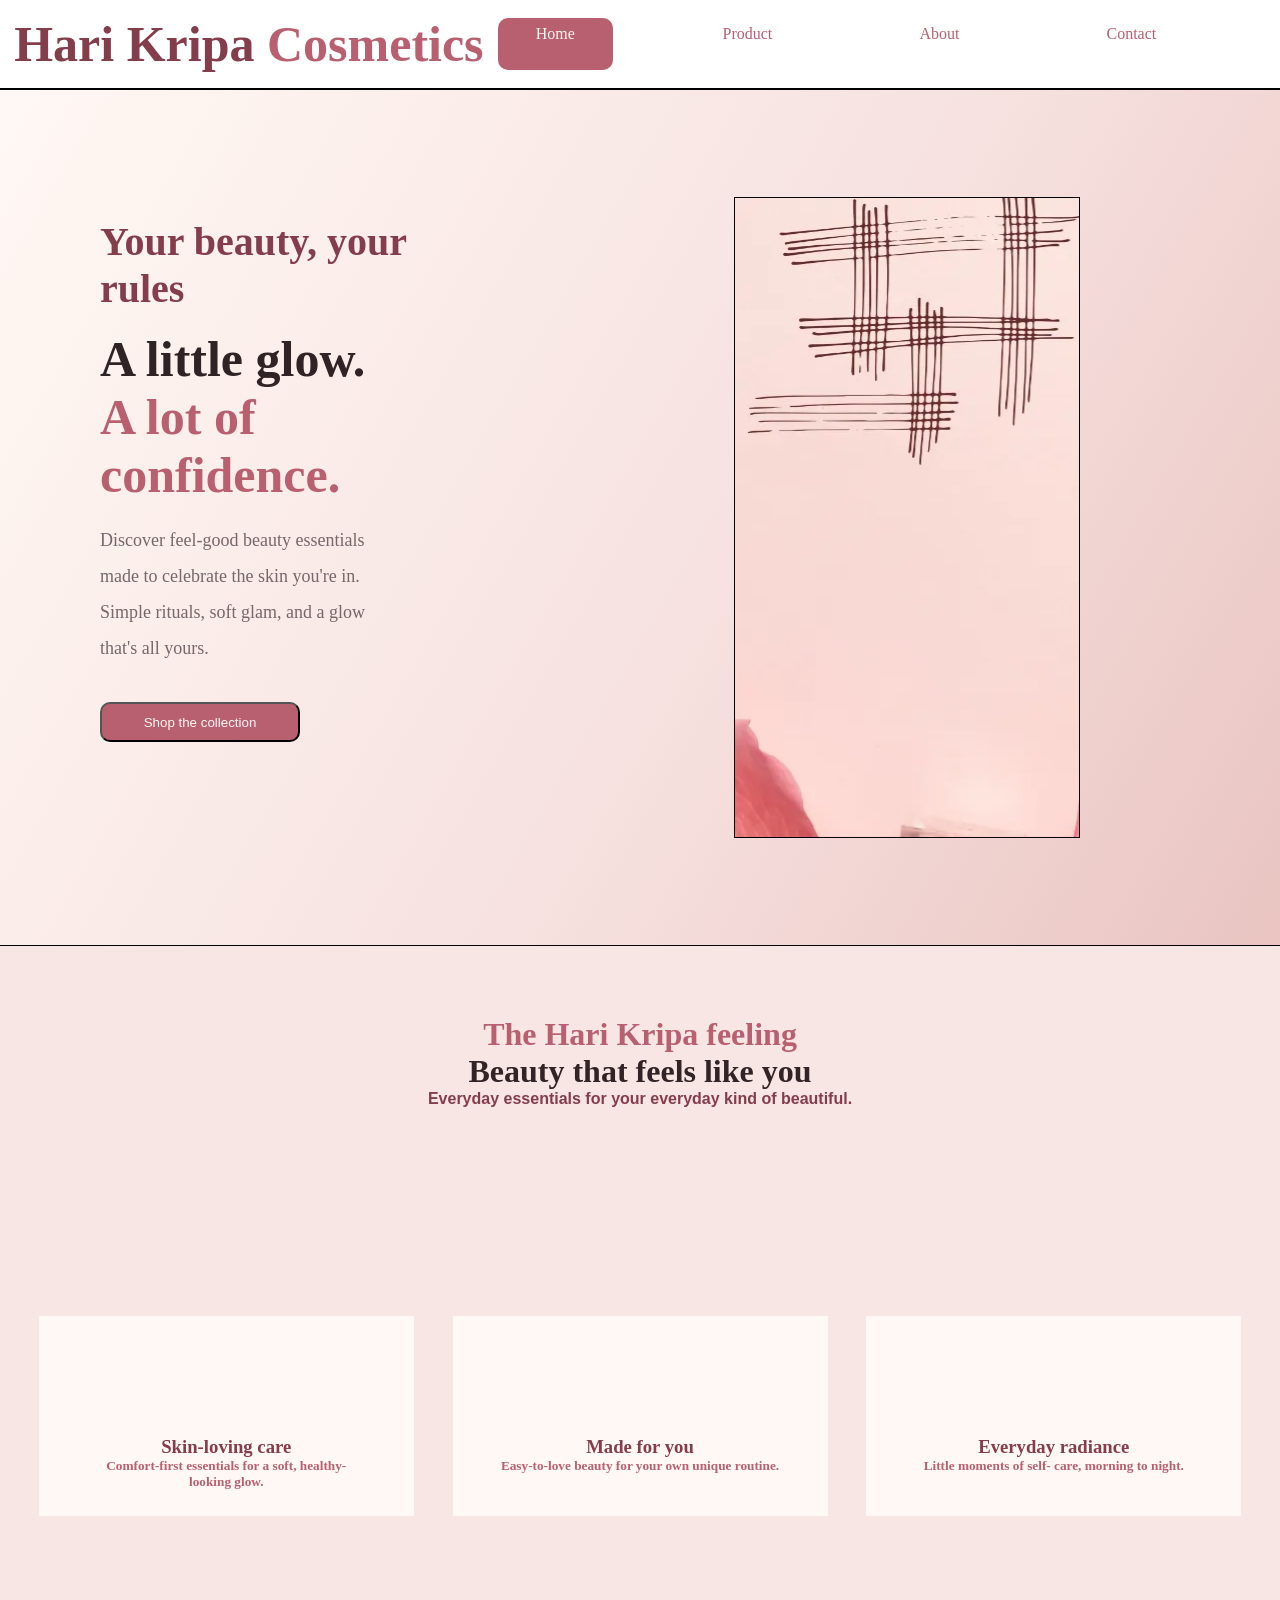
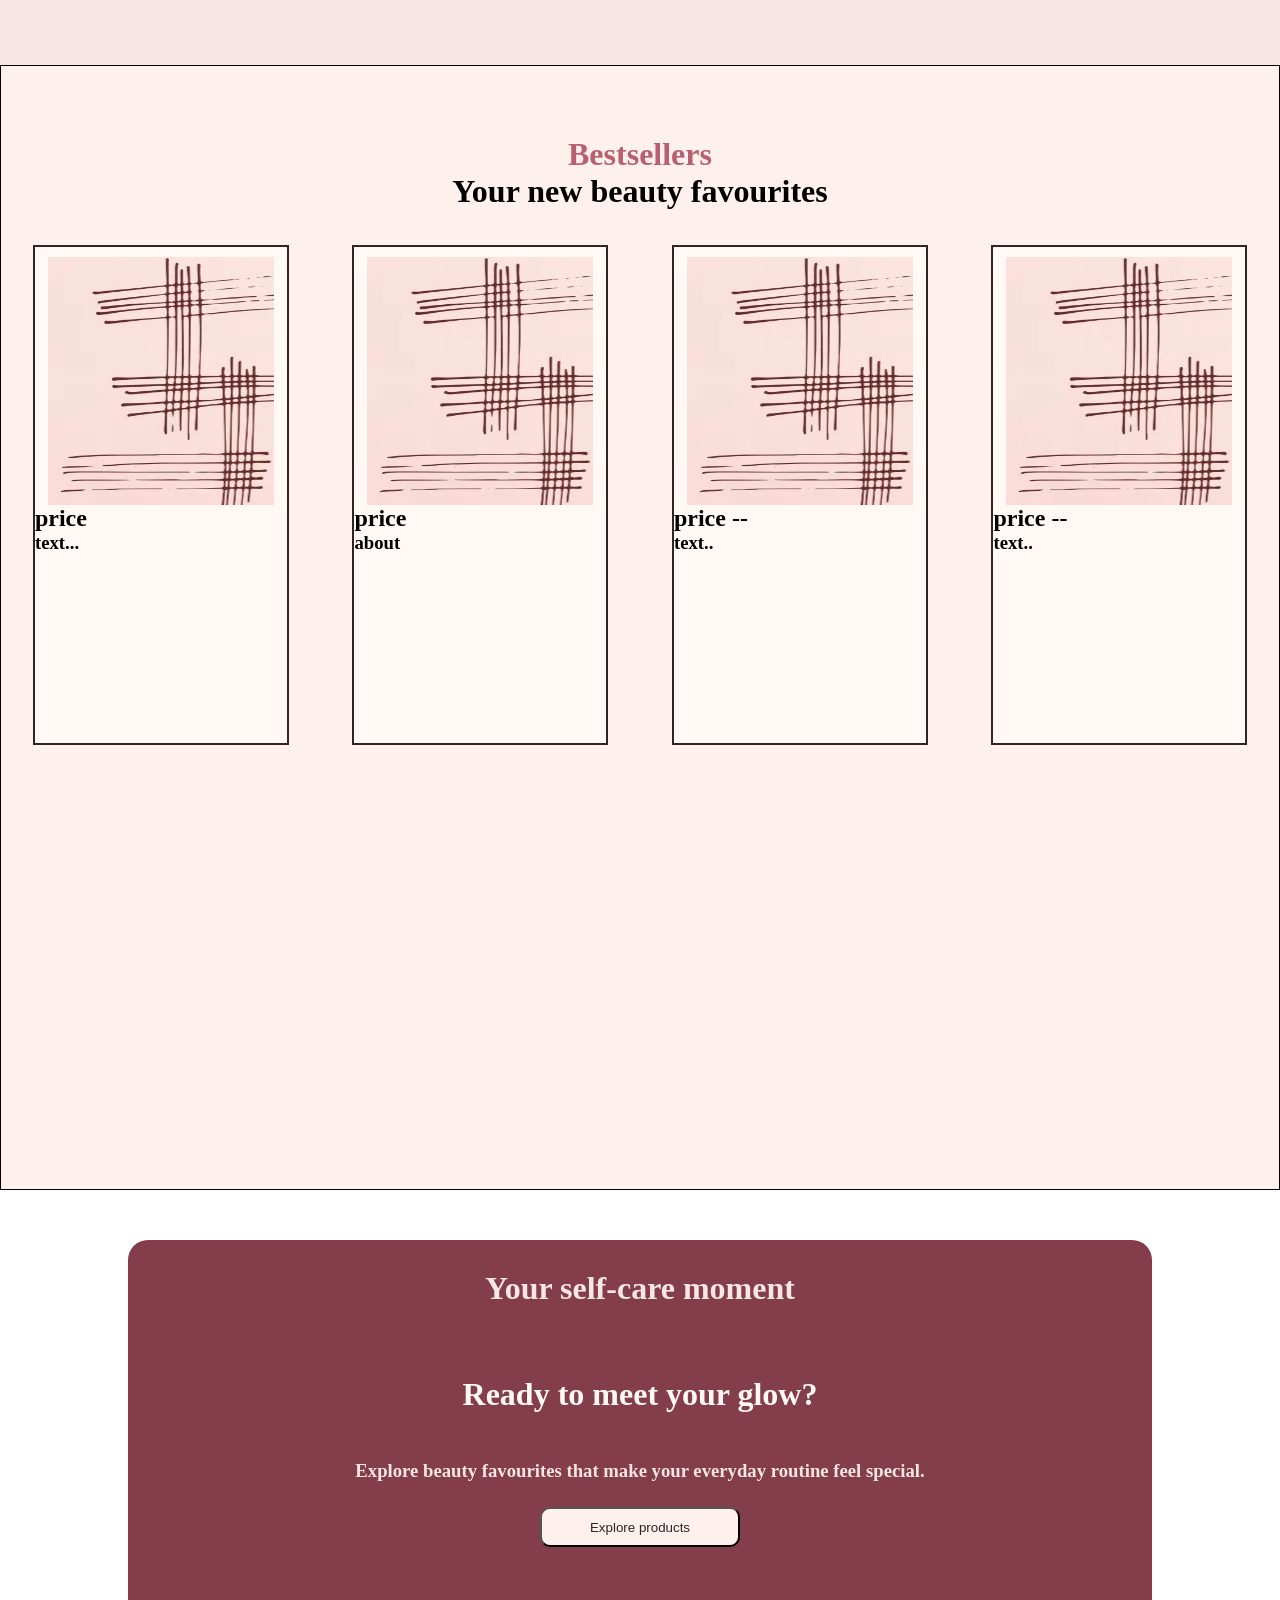
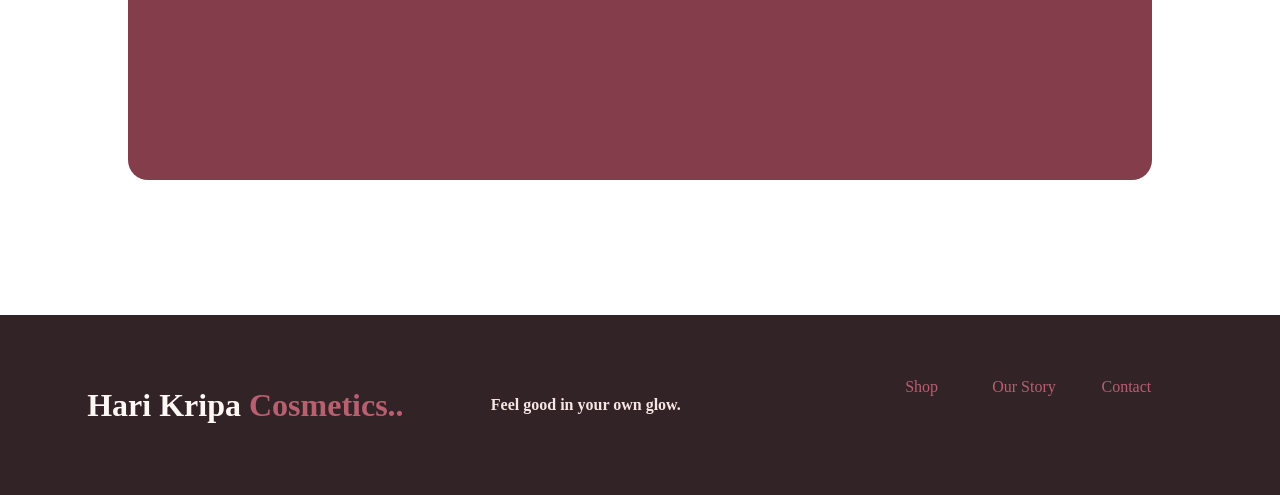
<file: index.html>
<!DOCTYPE html>
<html lang="en">
<head>
    <meta charset="UTF-8">
    <meta name="viewport" content="width=device-width, initial-scale=1.0">
    <title>Document</title>
    <link rel="stylesheet" href="style.css">
</head>
<body>
    <header>
        <h1>Hari Kripa <span style="color: #b85f70;"> Cosmetics</span></h1>
        <ul>
            <a href="home.html"><li id="home">Home</li></a>
            <a href="product.html"><li>Product</li></a>
            <a href="about.html"><li>About</li></a>
            <a href="contact.html"><li>Contact</li></a>
        </ul>
    </header>
    <div class="box">
        <div class="left">
            <h3>Your beauty, your rules</h3>
            <br>
            <h1 style="color: #302326;">A little glow.</h1>
            <h1>A lot of <br>confidence.</h1><br>
            <P id="p">Discover feel-good beauty essentials <br> made to celebrate the skin you're in. <br> Simple rituals, soft glam, and a glow <br> that's all yours.</P>
            <br>
            <br>
            <a href="product.html"><button>Shop the collection</button></a>
        </div>
        <div class="right"></div>
    </div>
    <div class="box1">
        <div class="up">
            <h4 id="f">The Hari Kripa feeling</h4>
            <h1 id="g">Beauty that feels like you</h1>
            <h4 id="E">Everyday essentials for your everyday kind of beautiful.</h4>
        </div>
        <div class="down">
            <div class="d">
                <h3 id="d">Skin-loving care</h3>
                <h5>Comfort-first essentials  for a soft, healthy-<br>looking glow.</h5>
            </div>
            <div class="d">
                <h3 id="d">Made for you</h3>
                <h5>Easy-to-love beauty for  your own unique  routine.</h5>                
            </div>
            <div class="d">
                <h3 id="d">Everyday radiance</h3>
                <h5>Little moments of self- care, morning to night.</h5>
            </div>
        </div>
    </div>
    <!-- pro -->
     <div class="box2" style="background: #fdf0ed;">
        <div class="head">
            <h4 id="f">Bestsellers</h4>
            <h1>Your new beauty favourites</h1>
        </div>
        <div class="foot">
            <div class="pro">
                <div class="a"></div>
                <div class="b">
                <h2>price</h2>
                <h3>text...</h3>
                </div>
            </div>
            <div class="pro">
                <div class="a"></div>
                <div class="b">
                    <h2>price</h2>
                    <h3>about</h3>
                </div>
            </div>
            <div class="pro">
                <div class="a"></div>
                <div class="b">
                    <h2>price --</h2>
                    <h3>text..</h3>
                </div>
            </div>
            <div class="pro">
                <div class="a"></div>
                <div class="b">
                     <h2>price --</h2>
                    <h3>text..</h3>
                </div>
            </div>
        </div>
     </div>
     <div class="box3">
        <div class="c">
            <h4 id="h">Your self-care moment</h4><br>
            <h1 id="i">Ready to meet your glow?</h1><br>
            <h3 id="j">Explore beauty favourites that make your everyday routine feel special.</h3><br>
            <a href="product.html"><button style="background-color: #fdf0ed;color: #302326;font-family: 'Segoe UI', Tahoma, Geneva, Verdana, sans-serif;">Explore products</button></a>
        </div>
     </div>
     <footer>
        <div class="box-1">
            <h1 id="k">Hari Kripa <span style="color: #b85f70;"> Cosmetics..</span></h1>
            <h4 id="l">Feel good in your own glow.</h4>
        </div>
        <div class="box-2">
            <ul>
                <a href="product.html">Shop</a>
                <a href="about.html">Our Story</a>
                <a href="contact.html">Contact</a>
            </ul>
        </div>
     </footer>
</body>
</html>
</file>
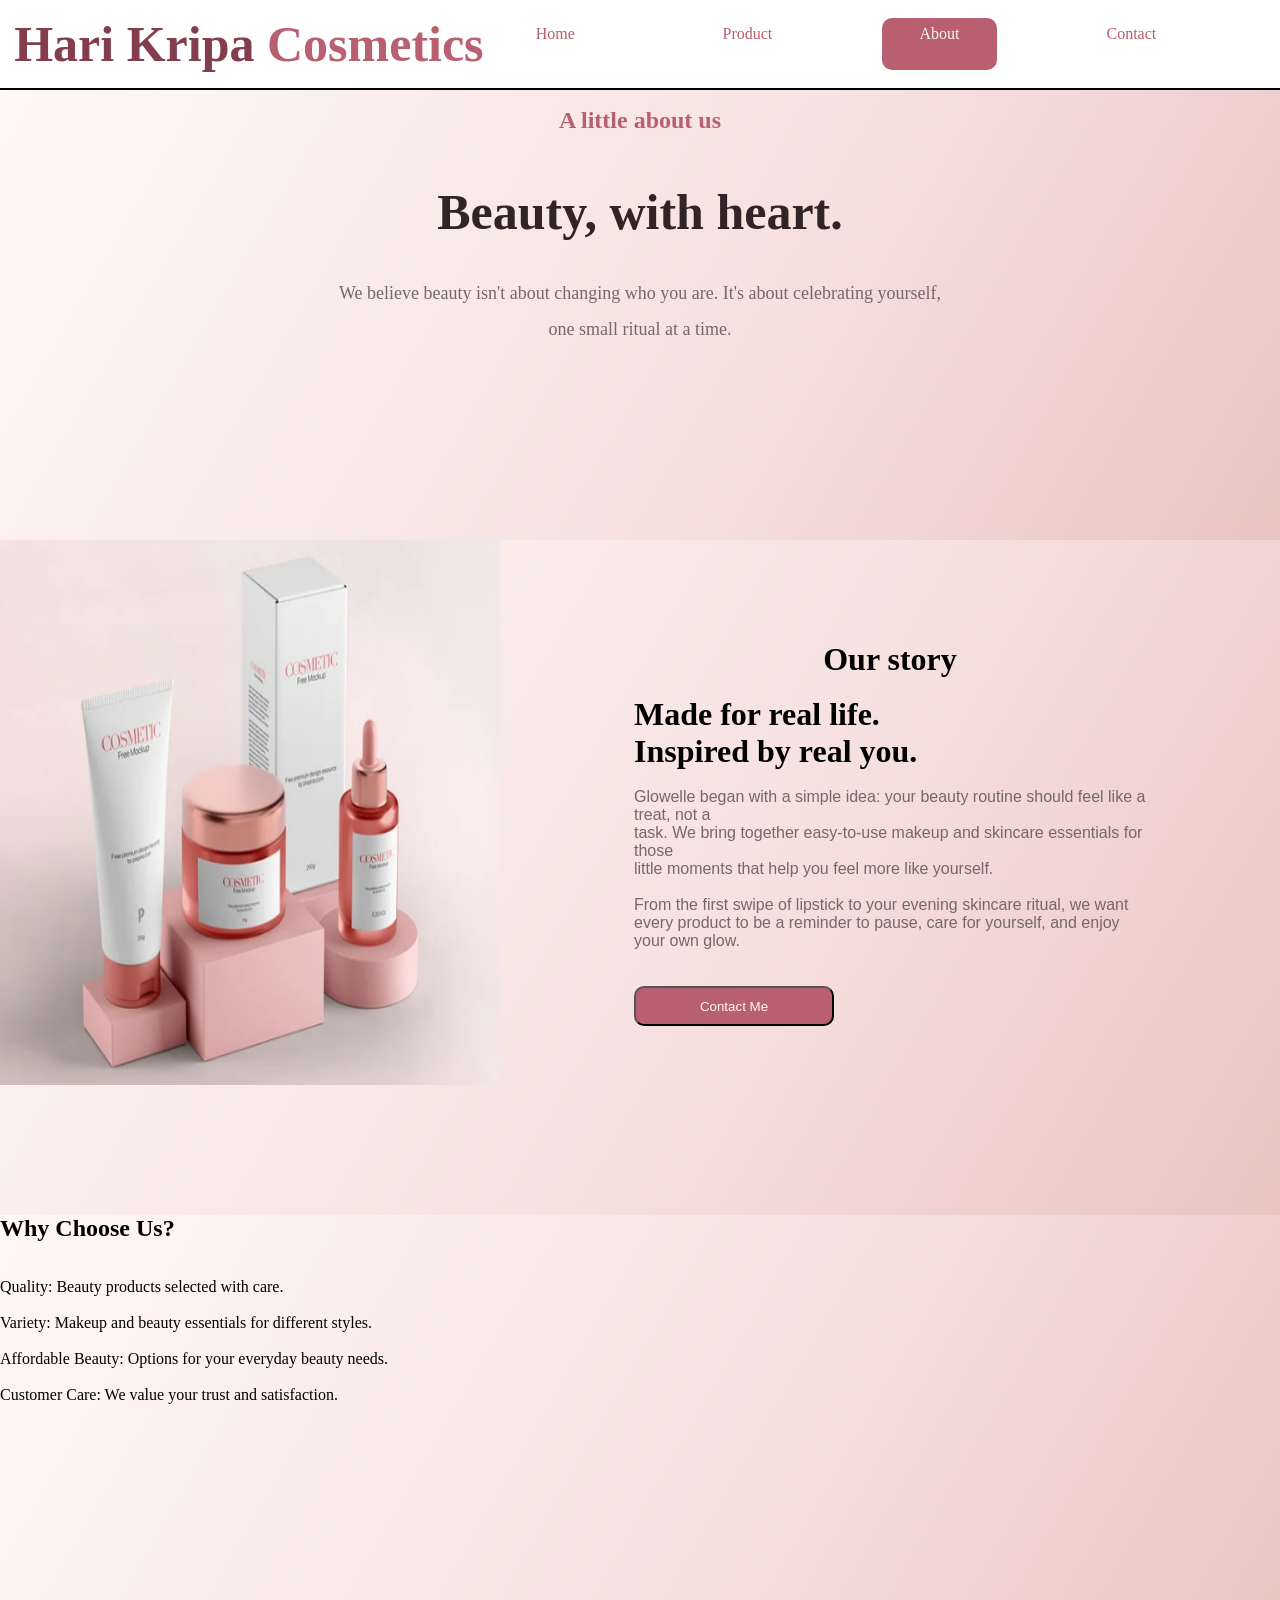
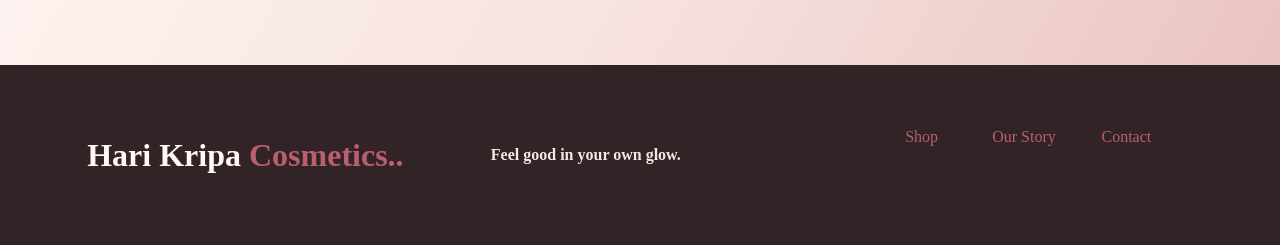
<file: about.html>
<!DOCTYPE html>
<html lang="en">
<head>
    <meta charset="UTF-8">
    <meta name="viewport" content="width=device-width, initial-scale=1.0">
    <title>Document</title>
    <link rel="stylesheet" href="style.css">
</head>
<body>
       <header>
        <h1>Hari Kripa <span style="color: #b85f70;"> Cosmetics</span></h1>
        <ul>
            <a href="index.html"><li >Home</li></a>
            <a href="product.html"><li>Product</li></a>
            <a href="about.html"><li id="home">About</li></a>
            <a href="contact.html"><li>Contact</li></a>
        </ul>
    </header>
        <div class="pd">
        <h3 id="n">A little about us</h3>
        <h1 id="o">Beauty, with heart.</h1>
        <p id="p">We believe beauty isn't about changing who you are. It's about celebrating yourself, <br> one small ritual at a time.</p>
    </div>
    <div class="ab">
        <img src="photo/2.png" alt="">
        <div class="ac">
            <h1 style="font-family:Edwardian Script ITC;" align="center">Our story</h1>
            <br>
            <h1>Made for real life. <br>
            Inspired by real you.</h1>
            <br>
            <p id="tt">Glowelle began with a simple idea: your beauty routine should feel like a treat, not a <br> task. We bring together easy-to-use makeup and skincare essentials for those <br>
             little moments that help you feel more like yourself.
            </p>
            <br>
            <p id="tt">
            From the first swipe of lipstick to your evening skincare ritual, we want every product to be a reminder to pause, care for yourself, and enjoy your own glow.
             </p>
             <br>
             <br>
            <a href="contact.html"><button>Contact Me</button></a>
        </div>
    </div>
    <div class="bc">
        <h2>
            Why Choose Us?
        </h2><br><br>
        <p>
            Quality: Beauty products selected with care.
        </p><br>
        <p>
            Variety: Makeup and beauty essentials for different styles.
        </p><br>
        <p>
            Affordable Beauty: Options for your everyday beauty needs.
        </p><br>            <p>
            Customer Care: We value your trust and satisfaction.
        </p>
    </div>
    <footer>
        <div class="box-1">
            <h1 id="k">Hari Kripa <span style="color: #b85f70;"> Cosmetics..</span></h1>
            <h4 id="l">Feel good in your own glow.</h4>
        </div>
        <div class="box-2">
            <ul>
                <a href="product.html">Shop</a>
                <a href="about.html">Our Story</a>
                <a href="contact.html">Contact</a>
            </ul>
        </div>
     </footer>
</body>
</html>
</file>
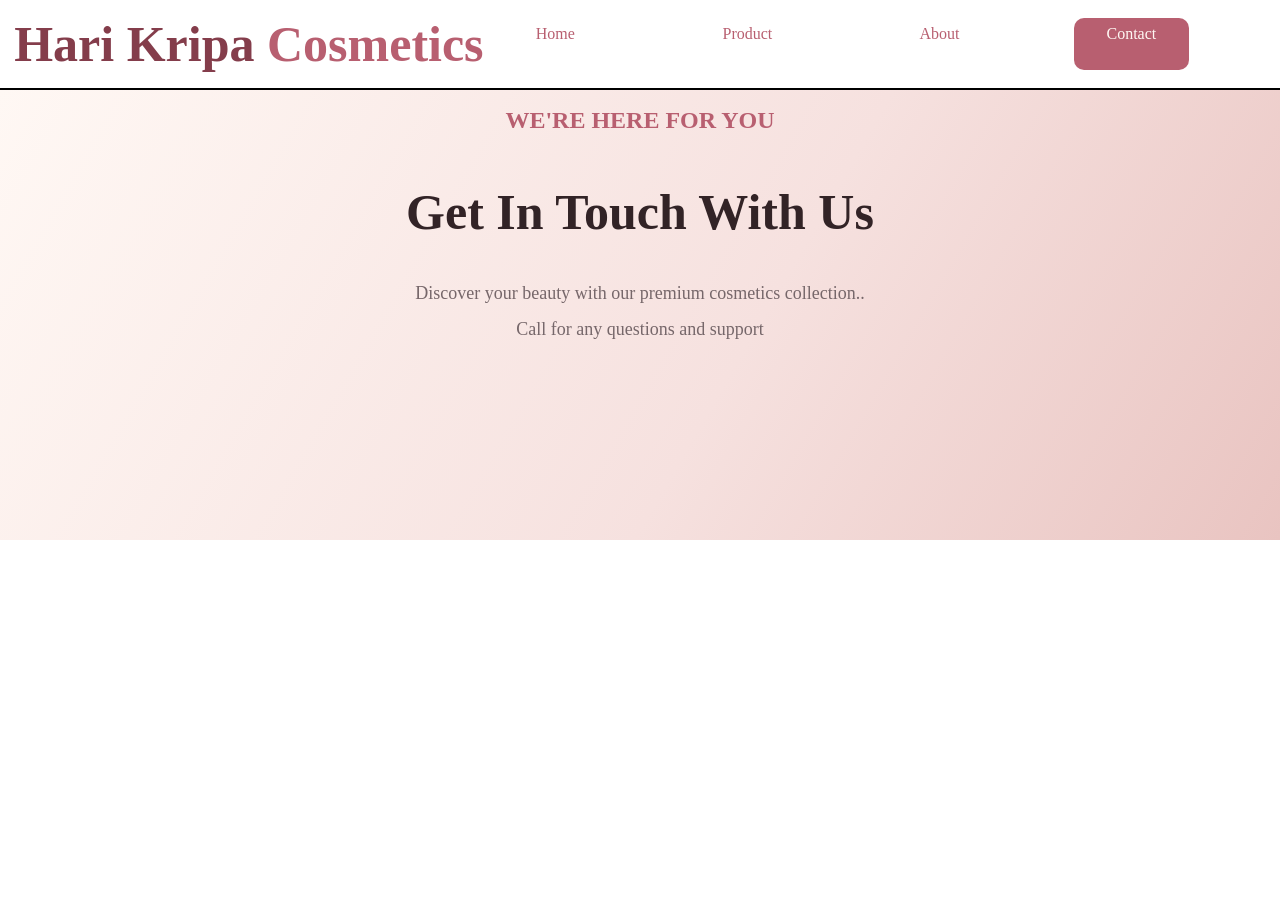
<file: contact.html>
<!DOCTYPE html>
<html lang="en">
<head>
    <meta charset="UTF-8">
    <meta name="viewport" content="width=device-width, initial-scale=1.0">
    <title>Document</title>
    <link rel="stylesheet" href="style.css">
</head>
<body>
    <header>
        <h1>Hari Kripa <span style="color: #b85f70;"> Cosmetics</span></h1>
        <ul>
            <a href="index.html"><li >Home</li></a>
            <a href="product.html"><li>Product</li></a>
            <a href="about.html"><li>About</li></a>
            <a href="contact.html"><li id="home">Contact</li></a>
        </ul>
    </header>
    <div class="pd">
        <h3 id="n">WE'RE HERE FOR YOU</h3>
        <h1 id="o">Get In Touch With Us</h1>
        <p id="p">Discover your beauty with our premium cosmetics collection..</p>
        <p id="p">Call for any questions and support</p>

    </div>
</body>
</html>
</file>
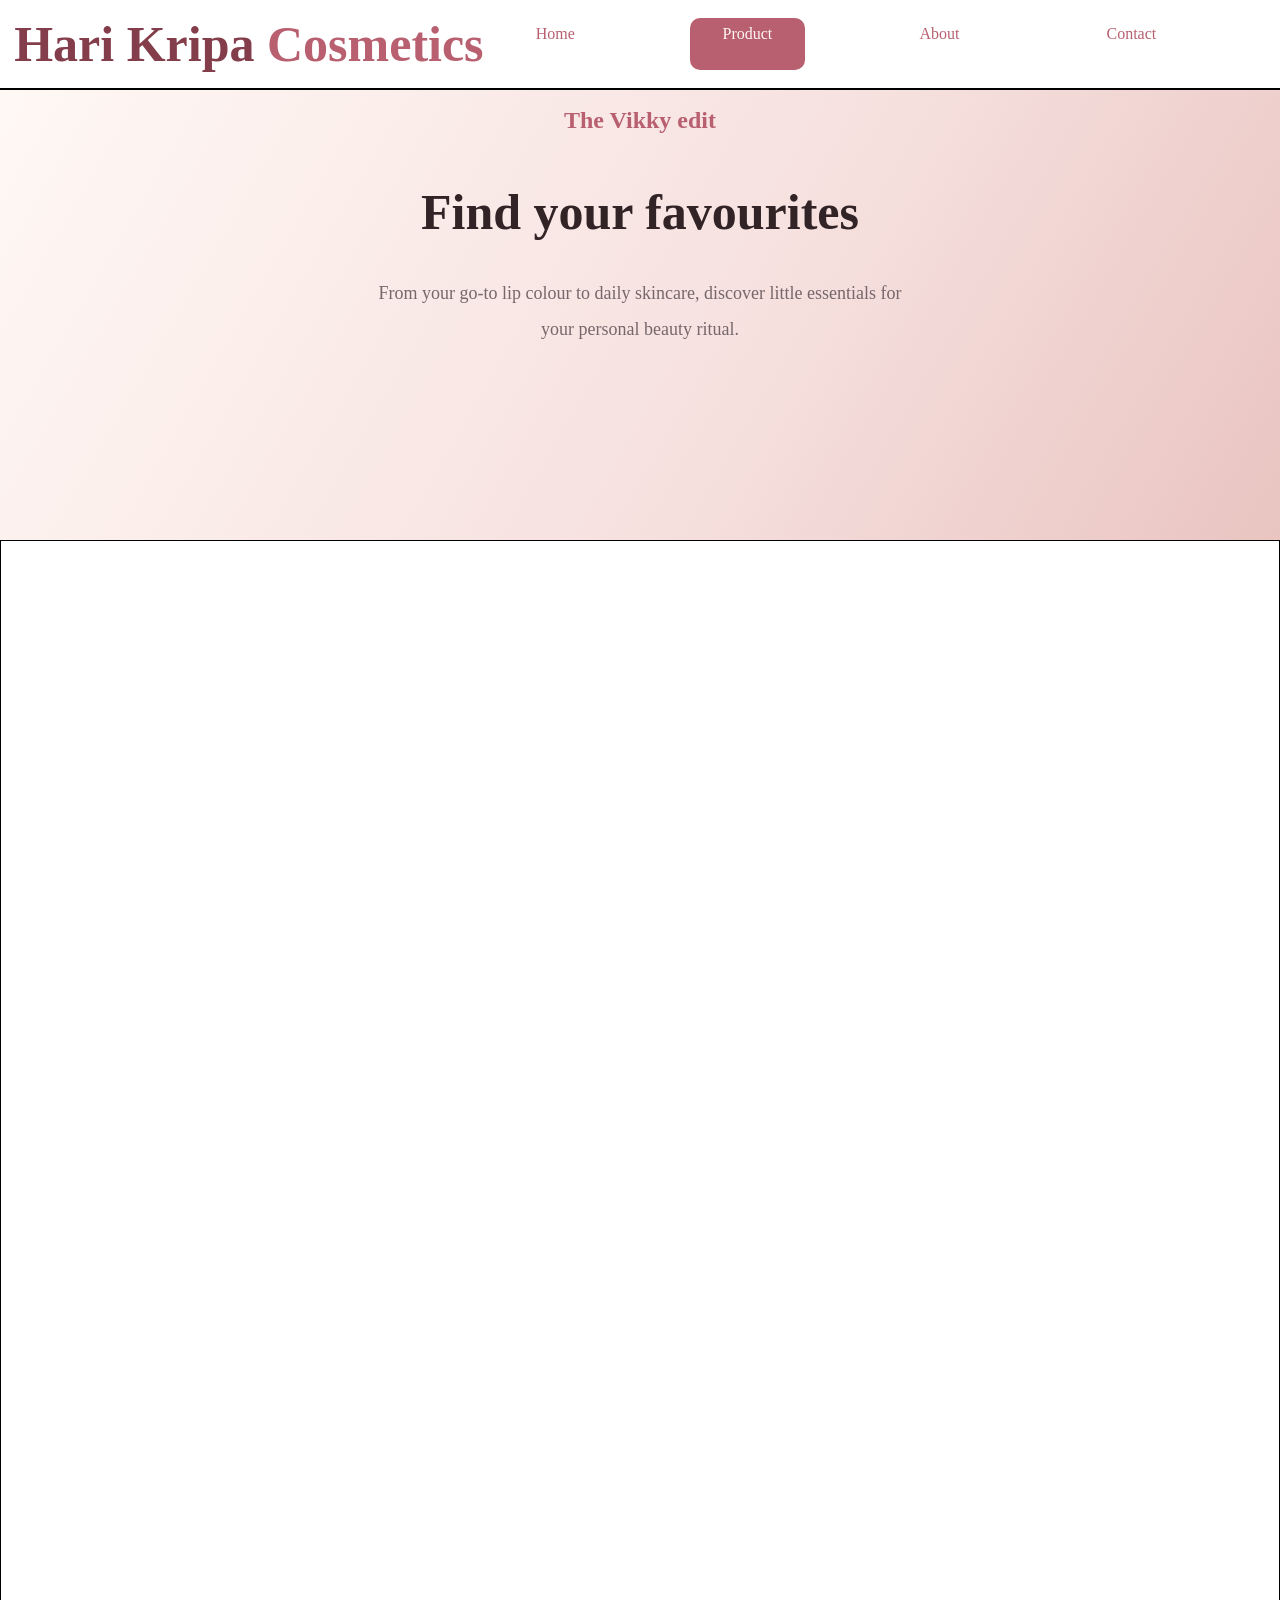
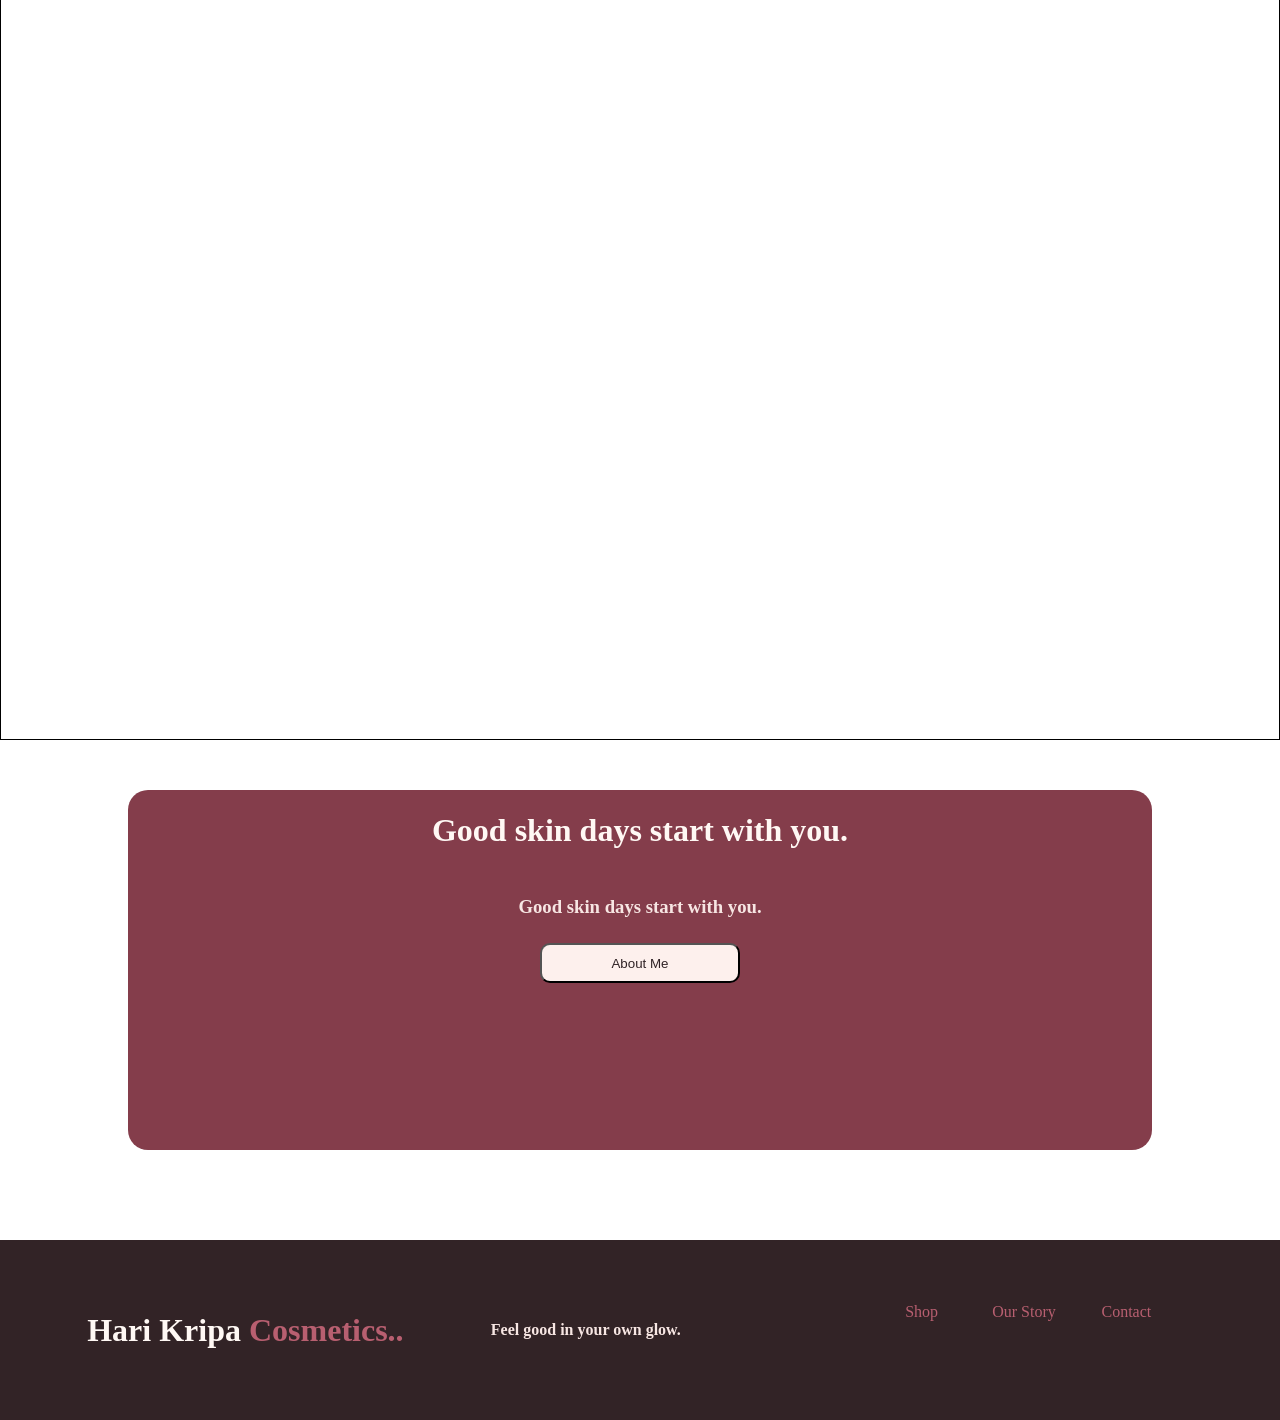
<file: product.html>
<!DOCTYPE html>
<html lang="en">
<head>
    <meta charset="UTF-8">
    <meta name="viewport" content="width=device-width, initial-scale=1.0">
    <title>Document</title>
    <link rel="stylesheet" href="style.css">
</head>
<body>
    <header>
        <h1>Hari Kripa <span style="color: #b85f70;"> Cosmetics</span></h1>
        <ul>
            <a href="index.html"><li >Home</li></a>
            <a href="product.html"><li id="home">Product</li></a>
            <a href="about.html"><li>About</li></a>
            <a href="contact.html"><li>Contact</li></a>
        </ul>
    </header>
    <div class="pd">
        <h3 id="n">The Vikky edit</h3>
        <h1 id="o">Find your favourites</h1>
        <p id="p">From your go-to lip colour to daily skincare, discover little essentials for <br> your personal beauty ritual.</p>
    </div>
    <div class="pd-1"></div>
    <div class="pd-2">
        <div class="c">
            <h1 id="i">Good skin days start with you.</h1><br>
            <h3 id="j">Good skin days start with you.</h3><br>
            <a href="about.html"><button  style="background-color: #fdf0ed;color: #302326;font-family: 'Segoe UI', Tahoma, Geneva, Verdana, sans-serif;">About Me</button></a> 
        </div>
     </div>
     <footer>
        <div class="box-1">
            <h1 id="k">Hari Kripa <span style="color: #b85f70;"> Cosmetics..</span></h1>
            <h4 id="l">Feel good in your own glow.</h4>
        </div>
        <div class="box-2">
            <ul>
                <a href="product.html">Shop</a>
                <a href="about.html">Our Story</a>
                <a href="contact.html">Contact</a>
            </ul>
        </div>
     </footer>
</body>
</html>
</file>
<file: style.css>
*{
    padding: 0;
    margin: 0;
    box-sizing: border-box;
}
header{
    height: 10vh;
    width: 100%;
    border-bottom: 2px solid black;
    display: flex;
    align-items: center;
    justify-content: space-evenly;
    position:absolute;
    top: 0;
}
ul{
    width: 60%;
    height: 60%;
    display: flex;
    justify-content: space-around;
    /* border: 1px solid black; */
    list-style-type: none;
}
a{
    text-decoration: none;
    color: #b85f70;
    /* border: 1px solid black; */
    height: 100%;
    width: 50%;
    text-align: center;
}
#home{
    background-color: #b85f70;
    color:#fff8f4;
}
li{
    width: 60%;
    height: 100%;
    border-radius: 10px;
    line-height: 200%;
}
header>h1{
    color: #843d4b;
    font-family: Edwardian Script ITC;
    font-size: 50px;
}
.box{
    background:linear-gradient(120deg, #fff8f4 0%, #f6e1df 58%, #e9c4c1 100%);
    height: 95vh;
    width: 100%;
    /* border: 1px solid black; */
    margin-top: 10vh;
    display: flex;
    align-items: center;
}
.left{
    /* margin-top: 60px; */
    margin-left: 100px;
    padding-top: 0px;
    height: 70%;
    width: 30%;
    /* border: 1px solid black; */
}
.left>h1{
    color: #b85f70;
    font-size: 50px;
}
.left>h3{
    font-size: 40px;
    color: #843d4b;
    font-family: Edwardian Script ITC;
}
button{
    height: 40px;
    width: 200px;
    border-radius: 10px;
    background-color: #b85f70;
    color:#fff8f4;
}
.right{
    height: 75%;
    width: 27%;
    margin-left: 250px;
    border: 1px solid black;
    background: url(photo/1.png) no-repeat;
}
.box1{
    height: 80vh;
    width: 100%;
    border-top: 1px solid black;
    background-color: #f7e6e3;
    text-align: center;
}
.box2{
    height: 125vh;
    width: 100%;
    border: 1px solid black;
}
.box3{
    height: 75vh;
    width: 100%;
    /* border: 1px solid black; */
}
.c{
    height: 80%;
    width: 80%;
    margin: auto;
    margin-top: 50px;
    border-radius: 20px;
    background-color: #843d4b;
    text-align: center;
    /* border: 1px solid black; */
}
.head{
    text-align: center;
}
.foot{
    margin-top: 35px;
    display: flex;
    align-items: center;
    justify-content: space-around;
    
}
.up{
    height: 40vh;
    width: 100%;
    margin-bottom:-50px;    
}
.down{
    margin-top: 0;
    display: flex;
    align-items: center;
    justify-content: space-evenly;
    height: 20vh;
    width: 100%;
}
.a{
    margin: auto;
    margin-top: 10px;
    height: 50%;
    width: 90%;
    background: url(photo/1.png);
    
}
.pro{
    height: 500px;
    width: 20%;
    background-color: #fff8f4;
    border: 2px solid#322326 ;
}
.d{
    background-color: #fff8f4;
    height: 200px;
    width: 375px;
    color: #b85f70;
}
#d{
    margin-top: 120px;
    color: #843d4b;
}
#f{
    color:#b85f70;
    margin-top: 70px;
    font-family: Edwardian Script ITC;
    font-size: 32px;
}
#E{
    color: #843d4b;
    font-family: 'Segoe UI', Tahoma, Geneva, Verdana, sans-serif;
}
#g{
    color: #322326;
}
#h{
    line-height: 300%;
    color:#f7e6e3;
    font-family: Edwardian Script ITC;
    font-size: xx-large;
}
#i{
    line-height: 250%;
    color: #fff8f4;
}
#j{
    line-height: 200%;
    color: #f7e6e3;
}
#k{
    color: #fff8f4;
}
#l{
    color: #f7e6e3;
}
.box-1{
    height: 10vh;
    width: 60%;
    display: flex;
    align-items: center;
    justify-content: space-evenly;
}
.box-2{
    height: 10vh;
    width: 40%;
    display: flex;
    align-items: center;
    justify-content: space-around;
}
footer{
    height: 20vh;
    width: 100%;
    background-color: #322326;
    display: flex;
    align-items: center;
    justify-content: space-evenly;
}
.pd{
    height: 50vh;
    width: 100%;
    background:linear-gradient(120deg, #fff8f4 0%, #f6e1df 58%, #e9c4c1 100%);
    /* border: 1px solid black; */
    margin-top: 10vh;
    text-align: center;
}
#n{
    font-size: x-large;
    line-height: 250%;
    color: #b85f70;
}
#o{
    font-size: 50px;
    line-height: 250%;
    color: #322326;
}
#p{
    font-size: large;
    line-height: 200%;
    color: #76676a;
}
.pd-1{
    height: 200vh;
    width: 100%;
    border: 1px solid black;
}
.pd-2{
    height:50vh;
    width: 100%;
    /* border: 1px solid black; */
}
.ab{
    height: 75vh;
    width: 100%;
    /* border: 1px solid black; */
    display: flex;
    /* align-items: center; */
    background:linear-gradient(120deg, #fff8f4 0%, #f6e1df 58%, #e9c4c1 100%);
}
.ac{
    height: 70%;
    width: 40%;
    margin: auto;
    /* text-align: center; */
    /* border: 1px solid black; */
}
.ab>img{
    height: 545px;
    width: 500px;
}
.bc{
    height: 50vh;
    width: 100%;
    /* border: 1px solid black; */
    background:linear-gradient(120deg, #fff8f4 0%, #f6e1df 58%, #e9c4c1 100%);
}
#tt{
    color: #76676a;
    font-family:'Segoe UI', Tahoma, Geneva, Verdana, sans-serif;
}
</file>
